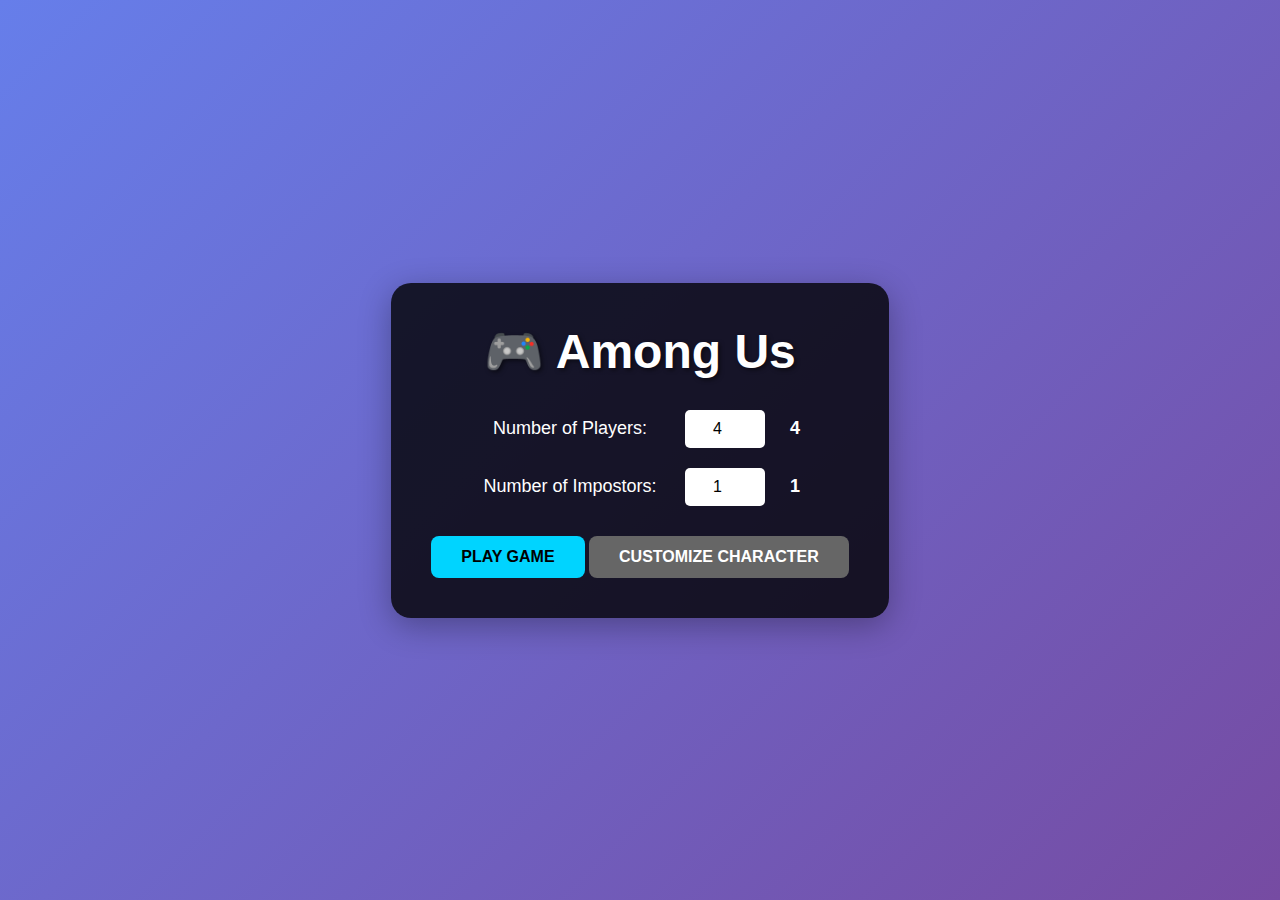
<file: web-version/index.html>
<!DOCTYPE html>
<html lang="en">
<head>
    <meta charset="UTF-8">
    <meta name="viewport" content="width=device-width, initial-scale=1.0">
    <title>Among Us - Web Version</title>
    <link rel="stylesheet" href="styles.css">
</head>
<body>
    <div id="app">
        <!-- Lobby Screen -->
        <div id="lobbyScreen" class="screen active">
            <div class="lobby-container">
                <h1>🎮 Among Us</h1>
                <div class="lobby-settings">
                    <div class="setting">
                        <label>Number of Players:</label>
                        <input type="number" id="playerCount" min="4" max="15" value="4">
                        <span id="playerLabel">4</span>
                    </div>
                    <div class="setting">
                        <label>Number of Impostors:</label>
                        <input type="number" id="impostorCount" min="1" max="3" value="1">
                        <span id="impostorLabel">1</span>
                    </div>
                </div>
                <button id="playButton" class="btn btn-primary">PLAY GAME</button>
                <button id="startButton" class="btn btn-secondary">CUSTOMIZE CHARACTER</button>
            </div>
        </div>

        <!-- Customization Screen -->
        <div id="customizationScreen" class="screen">
            <div class="customization-container">
                <h1>Customize Your Character</h1>
                <div class="customization-content">
                    <div class="character-preview">
                        <canvas id="previewCanvas" width="150" height="180"></canvas>
                        <p id="previewName">Your Character</p>
                    </div>
                    <div class="customization-options">
                        <div class="option-group">
                            <label>Color:</label>
                            <div class="color-grid" id="colorGrid"></div>
                        </div>
                        <div class="option-group">
                            <label>Hat:</label>
                            <div class="hat-grid" id="hatGrid"></div>
                        </div>
                        <div class="option-group">
                            <label>Pet:</label>
                            <div class="pet-grid" id="petGrid"></div>
                        </div>
                        <div class="option-group">
                            <label>Visor Color:</label>
                            <div class="visor-grid" id="visorGrid"></div>
                        </div>
                    </div>
                </div>
                <div class="customization-buttons">
                    <button id="backButton" class="btn btn-secondary">BACK</button>
                </div>
            </div>
        </div>

        <!-- Game Screen -->
        <div id="gameScreen" class="screen">
            <div class="game-container">
                <canvas id="gameCanvas"></canvas>
                <div class="game-hud">
                    <div class="hud-left">
                        <div id="roleDisplay" class="role">Role: <span>Loading...</span></div>
                        <div id="tasksDisplay" class="tasks">Tasks: <span>0/0</span></div>
                    </div>
                    <div class="hud-center">
                        <div id="gameStatus" class="status">Game Starting...</div>
                    </div>
                    <div class="hud-right">
                        <div id="playersAlive" class="players-alive">Players: <span>0</span></div>
                        <button id="emergencyButton" class="btn btn-warning">EMERGENCY MEETING (E)</button>
                    </div>
                </div>
            </div>
        </div>

        <!-- Voting Screen -->
        <div id="votingScreen" class="screen">
            <div class="voting-container">
                <h2>Emergency Meeting - Vote to Eject</h2>
                <div id="votingPlayers" class="voting-players"></div>
                <div class="voting-timer">
                    <p>Time remaining: <span id="votingTimer">30</span>s</p>
                </div>
                <button id="skipVoteButton" class="btn btn-secondary">SKIP VOTE</button>
            </div>
        </div>

        <!-- Game Over Screen -->
        <div id="gameOverScreen" class="screen">
            <div class="game-over-container">
                <h1 id="gameOverTitle">Game Over</h1>
                <div id="gameOverMessage" class="game-over-message"></div>
                <div id="statsDisplay" class="stats"></div>
                <button id="playAgainButton" class="btn btn-primary">PLAY AGAIN</button>
            </div>
        </div>
    </div>

    <script src="game.js"></script>
    <script src="minigames.js"></script>
    <script src="ui.js"></script>
    <script src="main.js"></script>
</body>
</html>
</file>
<file: web-version/styles.css>
/* Main Styles */
* {
    margin: 0;
    padding: 0;
    box-sizing: border-box;
}

body {
    font-family: 'Arial', sans-serif;
    background: linear-gradient(135deg, #667eea 0%, #764ba2 100%);
    min-height: 100vh;
    display: flex;
    justify-content: center;
    align-items: center;
    color: white;
}

#app {
    width: 100%;
    height: 100vh;
    display: flex;
}

.screen {
    display: none;
    width: 100%;
    height: 100%;
    justify-content: center;
    align-items: center;
}

.screen.active {
    display: flex;
}

/* Lobby Screen */
.lobby-container {
    text-align: center;
    background: rgba(0, 0, 0, 0.8);
    padding: 40px;
    border-radius: 20px;
    box-shadow: 0 8px 32px rgba(0, 0, 0, 0.3);
}

.lobby-container h1 {
    font-size: 48px;
    margin-bottom: 30px;
    text-shadow: 2px 2px 4px rgba(0, 0, 0, 0.5);
}

/* Customization Screen */
.customization-container {
    text-align: center;
    background: rgba(0, 0, 0, 0.8);
    padding: 30px;
    border-radius: 20px;
    box-shadow: 0 8px 32px rgba(0, 0, 0, 0.3);
    max-width: 900px;
    width: 90%;
}

.customization-container h1 {
    font-size: 36px;
    margin-bottom: 25px;
    color: #00d4ff;
}

.customization-content {
    display: flex;
    gap: 40px;
    margin-bottom: 30px;
    align-items: flex-start;
    justify-content: center;
    flex-wrap: wrap;
}

.character-preview {
    display: flex;
    flex-direction: column;
    align-items: center;
    gap: 15px;
    background: rgba(0, 0, 0, 0.5);
    padding: 20px;
    border-radius: 15px;
    border: 2px solid #00d4ff;
    min-width: 180px;
}

#previewCanvas {
    border: 1px solid #00d4ff;
    border-radius: 10px;
    background: #1a1a2e;
}

#previewName {
    font-size: 16px;
    color: #00d4ff;
    font-weight: bold;
}

.customization-options {
    display: flex;
    flex-direction: column;
    gap: 20px;
    flex: 1;
    min-width: 300px;
}

.option-group {
    display: flex;
    flex-direction: column;
    gap: 10px;
    text-align: left;
}

.option-group label {
    font-size: 14px;
    font-weight: bold;
    color: #00d4ff;
    text-transform: uppercase;
}

.color-grid,
.hat-grid,
.pet-grid,
.visor-grid {
    display: flex;
    flex-wrap: wrap;
    gap: 10px;
}

.color-option,
.hat-option,
.pet-option,
.visor-option {
    width: 50px;
    height: 50px;
    border: 2px solid #666;
    border-radius: 8px;
    cursor: pointer;
    transition: all 0.3s ease;
    display: flex;
    align-items: center;
    justify-content: center;
    font-size: 20px;
    background: rgba(0, 0, 0, 0.5);
}

.color-option:hover,
.hat-option:hover,
.pet-option:hover,
.visor-option:hover {
    border-color: #00d4ff;
    transform: scale(1.1);
}

.color-option.selected,
.hat-option.selected,
.pet-option.selected,
.visor-option.selected {
    border-color: #00d4ff;
    background: rgba(0, 212, 255, 0.3);
    box-shadow: 0 0 10px rgba(0, 212, 255, 0.5);
}

.customization-buttons {
    display: flex;
    gap: 15px;
    justify-content: center;
    width: 100%;
}

.customization-buttons .btn {
    min-width: 120px;
}

.lobby-settings {
    margin: 30px 0;
    display: flex;
    flex-direction: column;
    gap: 20px;
}

.setting {
    display: flex;
    align-items: center;
    justify-content: center;
    gap: 15px;
}

.setting label {
    font-size: 18px;
    min-width: 200px;
}

.setting input {
    width: 80px;
    padding: 10px;
    font-size: 16px;
    border: none;
    border-radius: 5px;
    text-align: center;
}

.setting span {
    min-width: 30px;
    font-size: 18px;
    font-weight: bold;
}

/* Buttons */
.btn {
    padding: 12px 30px;
    font-size: 16px;
    border: none;
    border-radius: 8px;
    cursor: pointer;
    transition: all 0.3s ease;
    font-weight: bold;
    text-transform: uppercase;
}

.btn-primary {
    background: #00d4ff;
    color: #000;
}

.btn-primary:hover {
    background: #00e8ff;
    transform: scale(1.05);
}

.btn-secondary {
    background: #666;
    color: white;
}

.btn-secondary:hover {
    background: #888;
}

.btn-warning {
    background: #ff6b6b;
    color: white;
}

.btn-warning:hover {
    background: #ff8787;
}

/* Game Screen */
.game-container {
    width: 100%;
    height: 100%;
    display: flex;
    flex-direction: column;
    background: #1a1a2e;
    position: relative;
}

#gameCanvas {
    flex: 1;
    display: block;
    background: #2d2d44;
}

.game-hud {
    background: rgba(0, 0, 0, 0.7);
    padding: 15px;
    display: flex;
    justify-content: space-between;
    align-items: center;
    gap: 20px;
    border-top: 2px solid #00d4ff;
}

.hud-left, .hud-center, .hud-right {
    flex: 1;
    display: flex;
    align-items: center;
    gap: 15px;
}

.role, .tasks, .players-alive {
    background: rgba(255, 255, 255, 0.1);
    padding: 10px 15px;
    border-radius: 5px;
    font-size: 14px;
}

.status {
    font-size: 16px;
    font-weight: bold;
    color: #00d4ff;
}

/* Voting Screen */
.voting-container {
    background: rgba(0, 0, 0, 0.9);
    padding: 40px;
    border-radius: 20px;
    max-width: 600px;
    text-align: center;
}

.voting-container h2 {
    margin-bottom: 30px;
    font-size: 32px;
}

.voting-players {
    display: grid;
    grid-template-columns: repeat(auto-fit, minmax(120px, 1fr));
    gap: 15px;
    margin: 30px 0;
}

.player-vote {
    padding: 15px;
    background: rgba(255, 255, 255, 0.1);
    border-radius: 8px;
    cursor: pointer;
    transition: all 0.2s;
}

.player-vote:hover {
    background: rgba(255, 255, 255, 0.2);
    transform: scale(1.05);
}

.player-vote.voted {
    background: rgba(0, 212, 255, 0.5);
    border: 2px solid #00d4ff;
}

.voting-timer {
    margin: 20px 0;
    font-size: 18px;
}

/* Game Over Screen */
.game-over-container {
    background: rgba(0, 0, 0, 0.9);
    padding: 60px 40px;
    border-radius: 20px;
    text-align: center;
    max-width: 700px;
}

.game-over-container h1 {
    font-size: 48px;
    margin-bottom: 20px;
}

.game-over-message {
    font-size: 24px;
    margin: 20px 0;
    padding: 20px;
    background: rgba(255, 255, 255, 0.1);
    border-radius: 8px;
}

.stats {
    margin: 30px 0;
    text-align: left;
    background: rgba(255, 255, 255, 0.1);
    padding: 20px;
    border-radius: 8px;
}

.stats div {
    margin: 10px 0;
    font-size: 16px;
}

/* Responsive */
@media (max-width: 768px) {
    .lobby-container {
        padding: 20px;
    }

    .lobby-container h1 {
        font-size: 36px;
    }

    .game-hud {
        flex-direction: column;
        gap: 10px;
    }

    .hud-left, .hud-center, .hud-right {
        justify-content: center;
    }

    .setting {
        flex-direction: column;
        gap: 10px;
    }

    .setting label {
        min-width: auto;
    }
}

/* Minigames */
#minigameContainer {
    animation: slideIn 0.3s ease-out;
}

@keyframes slideIn {
    from {
        opacity: 0;
        transform: translate(-50%, -50%) scale(0.9);
    }
    to {
        opacity: 1;
        transform: translate(-50%, -50%) scale(1);
    }
}
</file>
